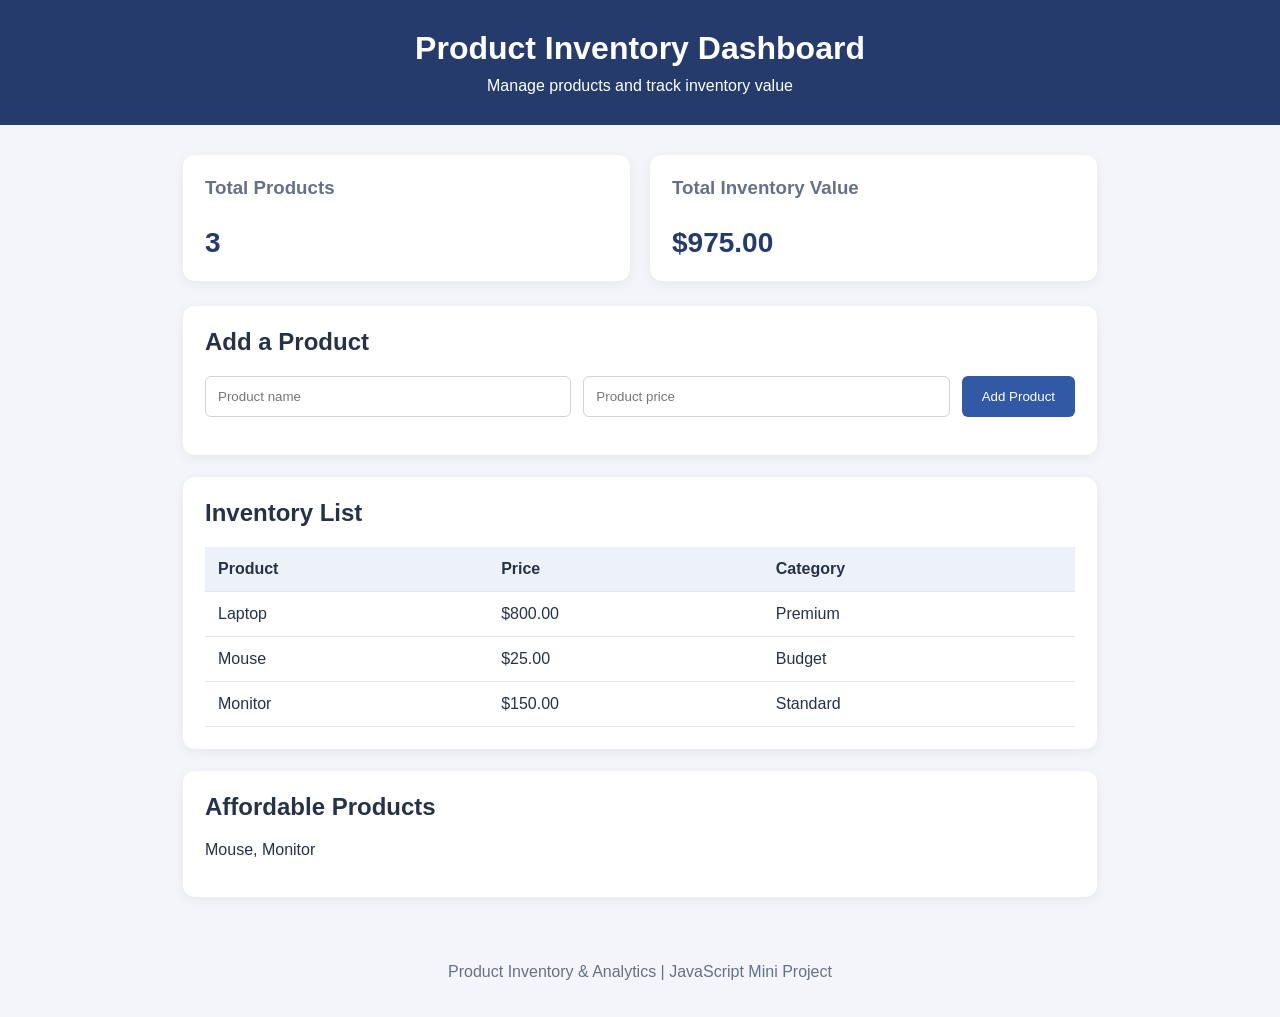
<file: index.html>
<!DOCTYPE html><html lang="en">
<head>
    <meta charset="UTF-8">
    <meta name="viewport" content="width=device-width, initial-scale=1.0">
    <title>Product Inventory Dashboard</title>
    <link rel="stylesheet" href="style.css">
</head>
<body><header>
    <h1>Product Inventory Dashboard</h1>
    <p>Manage products and track inventory value</p>
</header>

<main>
    <section class="summary">
        <div class="card">
            <h3>Total Products</h3>
            <p id="productCount">0</p>
        </div>

        <div class="card">
            <h3>Total Inventory Value</h3>
            <p id="totalValue">$0</p>
        </div>
    </section>

    <section class="panel">
        <h2>Add a Product</h2>

        <form id="productForm">
            <input
                type="text"
                id="productName"
                placeholder="Product name"
                required
            >

            <input
                type="number"
                id="productPrice"
                placeholder="Product price"
                min="0.01"
                step="0.01"
                required
            >

            <button type="submit">Add Product</button>
        </form>

        <p id="message"></p>
    </section>

    <section class="panel">
        <h2>Inventory List</h2>

        <div class="table-container">
            <table>
                <thead>
                    <tr>
                        <th>Product</th>
                        <th>Price</th>
                        <th>Category</th>
                    </tr>
                </thead>
                <tbody id="inventoryBody"></tbody>
            </table>
        </div>
    </section>

    <section class="panel">
        <h2>Affordable Products</h2>
        <p id="affordableProducts">Loading...</p>
    </section>
</main>

<footer>
    <p>Product Inventory & Analytics | JavaScript Mini Project</p>
</footer>

<script src="app.js"></script>

</body>
</html>
</file>
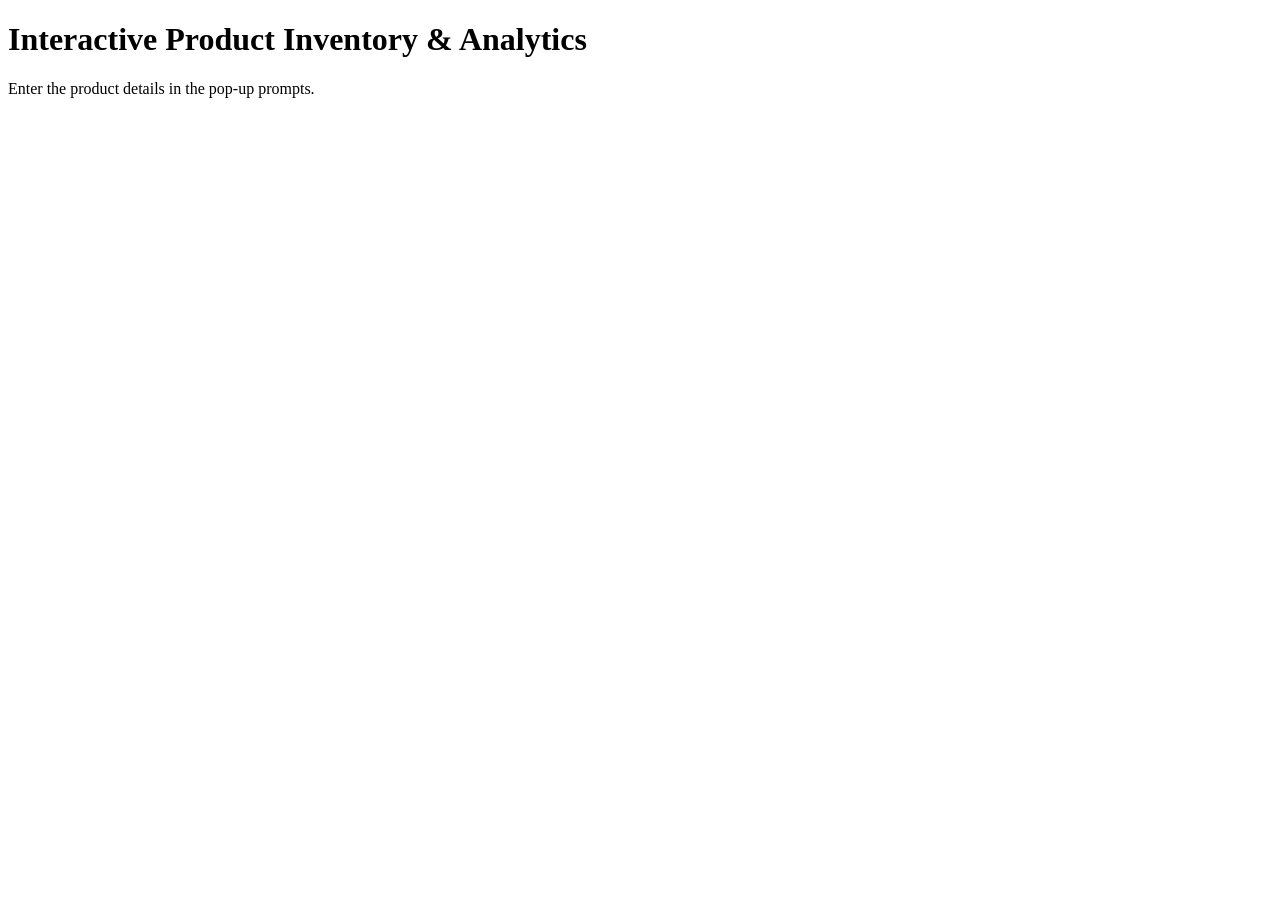
<file: console-project.html>
<!DOCTYPE html><html lang="en">
<head>
    <meta charset="UTF-8">
    <title>Inventory Capstone Console</title>
</head>
<body>
    <h1>Interactive Product Inventory &amp; Analytics</h1>
    <p>Enter the product details in the pop-up prompts.</p><script src="mini-project.js"></script>

</body>
</html>
</file>
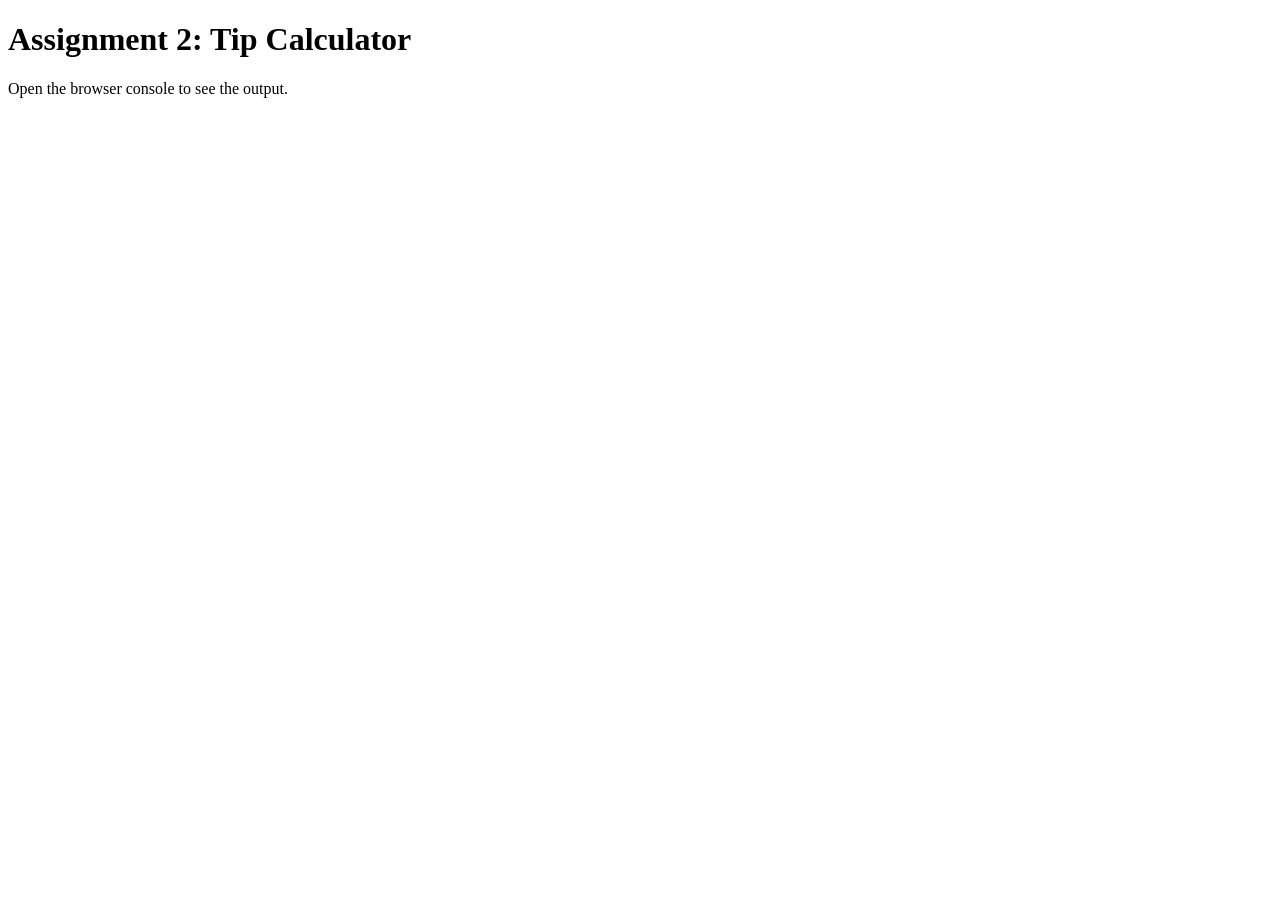
<file: assignments/assignment2.html>
<!DOCTYPE html>
<html lang="en">
<head>
    <meta charset="UTF-8">
    <title>Assignment 2</title>
</head>
<body>

    <h1>Assignment 2: Tip Calculator</h1>

    <p>Open the browser console to see the output.</p>

    <script src="assignment2.js"></script>

</body>
</html>
</file>
<file: style.css>
* {
  box-sizing: border-box;
  }

body {
margin: 0;
font-family: Arial, sans-serif;
background: #f3f5fa;
color: #263248;
}

header {
background: #243b6b;
color: white;
text-align: center;
padding: 30px 15px;
}

header h1 {
margin: 0 0 10px;
}

header p {
margin: 0;
}

main {
max-width: 950px;
margin: 30px auto;
padding: 0 18px;
}

.summary {
display: grid;
grid-template-columns: repeat(auto-fit, minmax(220px, 1fr));
gap: 20px;
margin-bottom: 25px;
}

.card,
.panel {
background: white;
padding: 22px;
border-radius: 12px;
box-shadow: 0 3px 12px rgba(0, 0, 0, 0.06);
}

.card h3 {
margin-top: 0;
color: #65718a;
}

.card p {
margin-bottom: 0;
font-size: 28px;
font-weight: bold;
color: #243b6b;
}

.panel {
margin-bottom: 22px;
}

.panel h2 {
margin-top: 0;
}

form {
display: flex;
flex-wrap: wrap;
gap: 12px;
}

input {
flex: 1;
min-width: 160px;
padding: 12px;
border: 1px solid #ccd3df;
border-radius: 6px;
}

button {
padding: 12px 20px;
border: none;
border-radius: 6px;
background: #3159a6;
color: white;
cursor: pointer;
}

button:hover {
background: #1e3d79;
}

#message {
color: #247442;
}

.table-container {
overflow-x: auto;
}

table {
width: 100%;
border-collapse: collapse;
}

th,
td {
padding: 13px;
border-bottom: 1px solid #e2e6ee;
text-align: left;
}

th {
background: #edf1f9;
}

footer {
padding: 20px;
text-align: center;
color: #65718a;
}

@media (max-width: 500px) {
form {
flex-direction: column;
}

input,
button {
    width: 100%;
}

}
</file>
